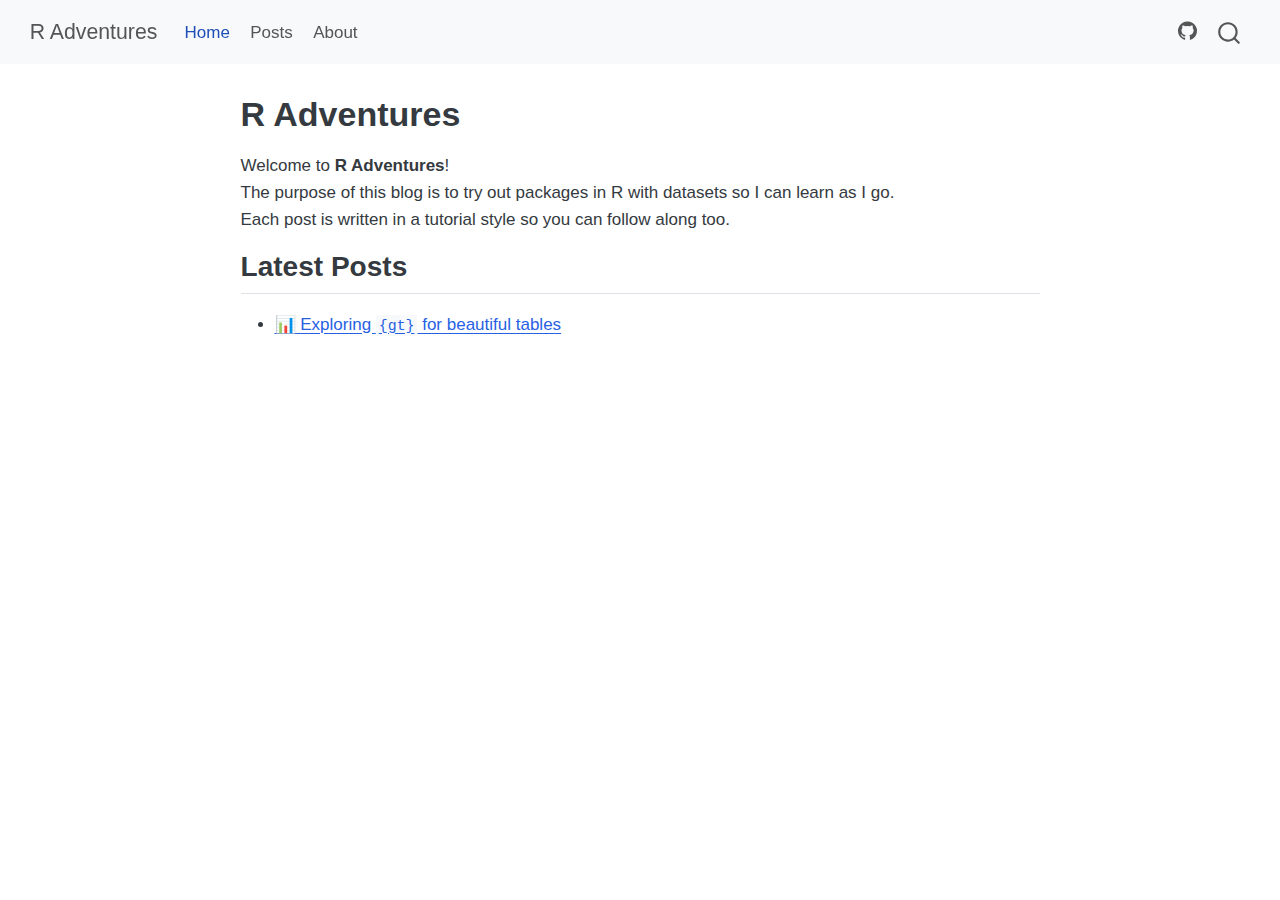
<file: docs/index.html>
<!DOCTYPE html>
<html xmlns="http://www.w3.org/1999/xhtml" lang="en" xml:lang="en"><head>

<meta charset="utf-8">
<meta name="generator" content="quarto-1.7.31">

<meta name="viewport" content="width=device-width, initial-scale=1.0, user-scalable=yes">


<title>R Adventures</title>
<style>
code{white-space: pre-wrap;}
span.smallcaps{font-variant: small-caps;}
div.columns{display: flex; gap: min(4vw, 1.5em);}
div.column{flex: auto; overflow-x: auto;}
div.hanging-indent{margin-left: 1.5em; text-indent: -1.5em;}
ul.task-list{list-style: none;}
ul.task-list li input[type="checkbox"] {
  width: 0.8em;
  margin: 0 0.8em 0.2em -1em; /* quarto-specific, see https://github.com/quarto-dev/quarto-cli/issues/4556 */ 
  vertical-align: middle;
}
</style>


<script src="site_libs/quarto-nav/quarto-nav.js"></script>
<script src="site_libs/quarto-nav/headroom.min.js"></script>
<script src="site_libs/clipboard/clipboard.min.js"></script>
<script src="site_libs/quarto-search/autocomplete.umd.js"></script>
<script src="site_libs/quarto-search/fuse.min.js"></script>
<script src="site_libs/quarto-search/quarto-search.js"></script>
<meta name="quarto:offset" content="./">
<script src="site_libs/quarto-html/quarto.js" type="module"></script>
<script src="site_libs/quarto-html/tabsets/tabsets.js" type="module"></script>
<script src="site_libs/quarto-html/popper.min.js"></script>
<script src="site_libs/quarto-html/tippy.umd.min.js"></script>
<script src="site_libs/quarto-html/anchor.min.js"></script>
<link href="site_libs/quarto-html/tippy.css" rel="stylesheet">
<link href="site_libs/quarto-html/quarto-syntax-highlighting-e1a5c8363afafaef2c763b6775fbf3ca.css" rel="stylesheet" id="quarto-text-highlighting-styles">
<script src="site_libs/bootstrap/bootstrap.min.js"></script>
<link href="site_libs/bootstrap/bootstrap-icons.css" rel="stylesheet">
<link href="site_libs/bootstrap/bootstrap-c1fac2584b48ed01fb6e278e36375074.min.css" rel="stylesheet" append-hash="true" id="quarto-bootstrap" data-mode="light">
<script id="quarto-search-options" type="application/json">{
  "location": "navbar",
  "copy-button": false,
  "collapse-after": 3,
  "panel-placement": "end",
  "type": "overlay",
  "limit": 50,
  "keyboard-shortcut": [
    "f",
    "/",
    "s"
  ],
  "show-item-context": false,
  "language": {
    "search-no-results-text": "No results",
    "search-matching-documents-text": "matching documents",
    "search-copy-link-title": "Copy link to search",
    "search-hide-matches-text": "Hide additional matches",
    "search-more-match-text": "more match in this document",
    "search-more-matches-text": "more matches in this document",
    "search-clear-button-title": "Clear",
    "search-text-placeholder": "",
    "search-detached-cancel-button-title": "Cancel",
    "search-submit-button-title": "Submit",
    "search-label": "Search"
  }
}</script>


<link rel="stylesheet" href="styles.css">
</head>

<body class="nav-fixed fullcontent quarto-light">

<div id="quarto-search-results"></div>
  <header id="quarto-header" class="headroom fixed-top">
    <nav class="navbar navbar-expand-lg " data-bs-theme="dark">
      <div class="navbar-container container-fluid">
      <div class="navbar-brand-container mx-auto">
    <a class="navbar-brand" href="./index.html">
    <span class="navbar-title">R Adventures</span>
    </a>
  </div>
            <div id="quarto-search" class="" title="Search"></div>
          <button class="navbar-toggler" type="button" data-bs-toggle="collapse" data-bs-target="#navbarCollapse" aria-controls="navbarCollapse" role="menu" aria-expanded="false" aria-label="Toggle navigation" onclick="if (window.quartoToggleHeadroom) { window.quartoToggleHeadroom(); }">
  <span class="navbar-toggler-icon"></span>
</button>
          <div class="collapse navbar-collapse" id="navbarCollapse">
            <ul class="navbar-nav navbar-nav-scroll me-auto">
  <li class="nav-item">
    <a class="nav-link active" href="./index.html" aria-current="page"> 
<span class="menu-text">Home</span></a>
  </li>  
  <li class="nav-item">
    <a class="nav-link" href="./posts/index.qmd"> 
<span class="menu-text">Posts</span></a>
  </li>  
  <li class="nav-item">
    <a class="nav-link" href="./about.html"> 
<span class="menu-text">About</span></a>
  </li>  
</ul>
            <ul class="navbar-nav navbar-nav-scroll ms-auto">
  <li class="nav-item compact">
    <a class="nav-link" href="https://github.com/danG02"> <i class="bi bi-github" role="img">
</i> 
<span class="menu-text"></span></a>
  </li>  
</ul>
          </div> <!-- /navcollapse -->
            <div class="quarto-navbar-tools">
</div>
      </div> <!-- /container-fluid -->
    </nav>
</header>
<!-- content -->
<div id="quarto-content" class="quarto-container page-columns page-rows-contents page-layout-article page-navbar">
<!-- sidebar -->
<!-- margin-sidebar -->
    
<!-- main -->
<main class="content" id="quarto-document-content">

<header id="title-block-header" class="quarto-title-block default">
<div class="quarto-title">
<h1 class="title">R Adventures</h1>
</div>



<div class="quarto-title-meta">

    
  
    
  </div>
  


</header>


<p>Welcome to <strong>R Adventures</strong>!<br>
The purpose of this blog is to try out packages in R with datasets so I can learn as I go.<br>
Each post is written in a tutorial style so you can follow along too.</p>
<section id="latest-posts" class="level2">
<h2 class="anchored" data-anchor-id="latest-posts">Latest Posts</h2>
<ul>
<li><a href="./posts/gt-table-demo.html">📊 Exploring <code>{gt}</code> for beautiful tables</a></li>
</ul>


</section>

</main> <!-- /main -->
<script id="quarto-html-after-body" type="application/javascript">
  window.document.addEventListener("DOMContentLoaded", function (event) {
    const icon = "";
    const anchorJS = new window.AnchorJS();
    anchorJS.options = {
      placement: 'right',
      icon: icon
    };
    anchorJS.add('.anchored');
    const isCodeAnnotation = (el) => {
      for (const clz of el.classList) {
        if (clz.startsWith('code-annotation-')) {                     
          return true;
        }
      }
      return false;
    }
    const onCopySuccess = function(e) {
      // button target
      const button = e.trigger;
      // don't keep focus
      button.blur();
      // flash "checked"
      button.classList.add('code-copy-button-checked');
      var currentTitle = button.getAttribute("title");
      button.setAttribute("title", "Copied!");
      let tooltip;
      if (window.bootstrap) {
        button.setAttribute("data-bs-toggle", "tooltip");
        button.setAttribute("data-bs-placement", "left");
        button.setAttribute("data-bs-title", "Copied!");
        tooltip = new bootstrap.Tooltip(button, 
          { trigger: "manual", 
            customClass: "code-copy-button-tooltip",
            offset: [0, -8]});
        tooltip.show();    
      }
      setTimeout(function() {
        if (tooltip) {
          tooltip.hide();
          button.removeAttribute("data-bs-title");
          button.removeAttribute("data-bs-toggle");
          button.removeAttribute("data-bs-placement");
        }
        button.setAttribute("title", currentTitle);
        button.classList.remove('code-copy-button-checked');
      }, 1000);
      // clear code selection
      e.clearSelection();
    }
    const getTextToCopy = function(trigger) {
        const codeEl = trigger.previousElementSibling.cloneNode(true);
        for (const childEl of codeEl.children) {
          if (isCodeAnnotation(childEl)) {
            childEl.remove();
          }
        }
        return codeEl.innerText;
    }
    const clipboard = new window.ClipboardJS('.code-copy-button:not([data-in-quarto-modal])', {
      text: getTextToCopy
    });
    clipboard.on('success', onCopySuccess);
    if (window.document.getElementById('quarto-embedded-source-code-modal')) {
      const clipboardModal = new window.ClipboardJS('.code-copy-button[data-in-quarto-modal]', {
        text: getTextToCopy,
        container: window.document.getElementById('quarto-embedded-source-code-modal')
      });
      clipboardModal.on('success', onCopySuccess);
    }
      var localhostRegex = new RegExp(/^(?:http|https):\/\/localhost\:?[0-9]*\//);
      var mailtoRegex = new RegExp(/^mailto:/);
        var filterRegex = new RegExp('/' + window.location.host + '/');
      var isInternal = (href) => {
          return filterRegex.test(href) || localhostRegex.test(href) || mailtoRegex.test(href);
      }
      // Inspect non-navigation links and adorn them if external
     var links = window.document.querySelectorAll('a[href]:not(.nav-link):not(.navbar-brand):not(.toc-action):not(.sidebar-link):not(.sidebar-item-toggle):not(.pagination-link):not(.no-external):not([aria-hidden]):not(.dropdown-item):not(.quarto-navigation-tool):not(.about-link)');
      for (var i=0; i<links.length; i++) {
        const link = links[i];
        if (!isInternal(link.href)) {
          // undo the damage that might have been done by quarto-nav.js in the case of
          // links that we want to consider external
          if (link.dataset.originalHref !== undefined) {
            link.href = link.dataset.originalHref;
          }
        }
      }
    function tippyHover(el, contentFn, onTriggerFn, onUntriggerFn) {
      const config = {
        allowHTML: true,
        maxWidth: 500,
        delay: 100,
        arrow: false,
        appendTo: function(el) {
            return el.parentElement;
        },
        interactive: true,
        interactiveBorder: 10,
        theme: 'quarto',
        placement: 'bottom-start',
      };
      if (contentFn) {
        config.content = contentFn;
      }
      if (onTriggerFn) {
        config.onTrigger = onTriggerFn;
      }
      if (onUntriggerFn) {
        config.onUntrigger = onUntriggerFn;
      }
      window.tippy(el, config); 
    }
    const noterefs = window.document.querySelectorAll('a[role="doc-noteref"]');
    for (var i=0; i<noterefs.length; i++) {
      const ref = noterefs[i];
      tippyHover(ref, function() {
        // use id or data attribute instead here
        let href = ref.getAttribute('data-footnote-href') || ref.getAttribute('href');
        try { href = new URL(href).hash; } catch {}
        const id = href.replace(/^#\/?/, "");
        const note = window.document.getElementById(id);
        if (note) {
          return note.innerHTML;
        } else {
          return "";
        }
      });
    }
    const xrefs = window.document.querySelectorAll('a.quarto-xref');
    const processXRef = (id, note) => {
      // Strip column container classes
      const stripColumnClz = (el) => {
        el.classList.remove("page-full", "page-columns");
        if (el.children) {
          for (const child of el.children) {
            stripColumnClz(child);
          }
        }
      }
      stripColumnClz(note)
      if (id === null || id.startsWith('sec-')) {
        // Special case sections, only their first couple elements
        const container = document.createElement("div");
        if (note.children && note.children.length > 2) {
          container.appendChild(note.children[0].cloneNode(true));
          for (let i = 1; i < note.children.length; i++) {
            const child = note.children[i];
            if (child.tagName === "P" && child.innerText === "") {
              continue;
            } else {
              container.appendChild(child.cloneNode(true));
              break;
            }
          }
          if (window.Quarto?.typesetMath) {
            window.Quarto.typesetMath(container);
          }
          return container.innerHTML
        } else {
          if (window.Quarto?.typesetMath) {
            window.Quarto.typesetMath(note);
          }
          return note.innerHTML;
        }
      } else {
        // Remove any anchor links if they are present
        const anchorLink = note.querySelector('a.anchorjs-link');
        if (anchorLink) {
          anchorLink.remove();
        }
        if (window.Quarto?.typesetMath) {
          window.Quarto.typesetMath(note);
        }
        if (note.classList.contains("callout")) {
          return note.outerHTML;
        } else {
          return note.innerHTML;
        }
      }
    }
    for (var i=0; i<xrefs.length; i++) {
      const xref = xrefs[i];
      tippyHover(xref, undefined, function(instance) {
        instance.disable();
        let url = xref.getAttribute('href');
        let hash = undefined; 
        if (url.startsWith('#')) {
          hash = url;
        } else {
          try { hash = new URL(url).hash; } catch {}
        }
        if (hash) {
          const id = hash.replace(/^#\/?/, "");
          const note = window.document.getElementById(id);
          if (note !== null) {
            try {
              const html = processXRef(id, note.cloneNode(true));
              instance.setContent(html);
            } finally {
              instance.enable();
              instance.show();
            }
          } else {
            // See if we can fetch this
            fetch(url.split('#')[0])
            .then(res => res.text())
            .then(html => {
              const parser = new DOMParser();
              const htmlDoc = parser.parseFromString(html, "text/html");
              const note = htmlDoc.getElementById(id);
              if (note !== null) {
                const html = processXRef(id, note);
                instance.setContent(html);
              } 
            }).finally(() => {
              instance.enable();
              instance.show();
            });
          }
        } else {
          // See if we can fetch a full url (with no hash to target)
          // This is a special case and we should probably do some content thinning / targeting
          fetch(url)
          .then(res => res.text())
          .then(html => {
            const parser = new DOMParser();
            const htmlDoc = parser.parseFromString(html, "text/html");
            const note = htmlDoc.querySelector('main.content');
            if (note !== null) {
              // This should only happen for chapter cross references
              // (since there is no id in the URL)
              // remove the first header
              if (note.children.length > 0 && note.children[0].tagName === "HEADER") {
                note.children[0].remove();
              }
              const html = processXRef(null, note);
              instance.setContent(html);
            } 
          }).finally(() => {
            instance.enable();
            instance.show();
          });
        }
      }, function(instance) {
      });
    }
        let selectedAnnoteEl;
        const selectorForAnnotation = ( cell, annotation) => {
          let cellAttr = 'data-code-cell="' + cell + '"';
          let lineAttr = 'data-code-annotation="' +  annotation + '"';
          const selector = 'span[' + cellAttr + '][' + lineAttr + ']';
          return selector;
        }
        const selectCodeLines = (annoteEl) => {
          const doc = window.document;
          const targetCell = annoteEl.getAttribute("data-target-cell");
          const targetAnnotation = annoteEl.getAttribute("data-target-annotation");
          const annoteSpan = window.document.querySelector(selectorForAnnotation(targetCell, targetAnnotation));
          const lines = annoteSpan.getAttribute("data-code-lines").split(",");
          const lineIds = lines.map((line) => {
            return targetCell + "-" + line;
          })
          let top = null;
          let height = null;
          let parent = null;
          if (lineIds.length > 0) {
              //compute the position of the single el (top and bottom and make a div)
              const el = window.document.getElementById(lineIds[0]);
              top = el.offsetTop;
              height = el.offsetHeight;
              parent = el.parentElement.parentElement;
            if (lineIds.length > 1) {
              const lastEl = window.document.getElementById(lineIds[lineIds.length - 1]);
              const bottom = lastEl.offsetTop + lastEl.offsetHeight;
              height = bottom - top;
            }
            if (top !== null && height !== null && parent !== null) {
              // cook up a div (if necessary) and position it 
              let div = window.document.getElementById("code-annotation-line-highlight");
              if (div === null) {
                div = window.document.createElement("div");
                div.setAttribute("id", "code-annotation-line-highlight");
                div.style.position = 'absolute';
                parent.appendChild(div);
              }
              div.style.top = top - 2 + "px";
              div.style.height = height + 4 + "px";
              div.style.left = 0;
              let gutterDiv = window.document.getElementById("code-annotation-line-highlight-gutter");
              if (gutterDiv === null) {
                gutterDiv = window.document.createElement("div");
                gutterDiv.setAttribute("id", "code-annotation-line-highlight-gutter");
                gutterDiv.style.position = 'absolute';
                const codeCell = window.document.getElementById(targetCell);
                const gutter = codeCell.querySelector('.code-annotation-gutter');
                gutter.appendChild(gutterDiv);
              }
              gutterDiv.style.top = top - 2 + "px";
              gutterDiv.style.height = height + 4 + "px";
            }
            selectedAnnoteEl = annoteEl;
          }
        };
        const unselectCodeLines = () => {
          const elementsIds = ["code-annotation-line-highlight", "code-annotation-line-highlight-gutter"];
          elementsIds.forEach((elId) => {
            const div = window.document.getElementById(elId);
            if (div) {
              div.remove();
            }
          });
          selectedAnnoteEl = undefined;
        };
          // Handle positioning of the toggle
      window.addEventListener(
        "resize",
        throttle(() => {
          elRect = undefined;
          if (selectedAnnoteEl) {
            selectCodeLines(selectedAnnoteEl);
          }
        }, 10)
      );
      function throttle(fn, ms) {
      let throttle = false;
      let timer;
        return (...args) => {
          if(!throttle) { // first call gets through
              fn.apply(this, args);
              throttle = true;
          } else { // all the others get throttled
              if(timer) clearTimeout(timer); // cancel #2
              timer = setTimeout(() => {
                fn.apply(this, args);
                timer = throttle = false;
              }, ms);
          }
        };
      }
        // Attach click handler to the DT
        const annoteDls = window.document.querySelectorAll('dt[data-target-cell]');
        for (const annoteDlNode of annoteDls) {
          annoteDlNode.addEventListener('click', (event) => {
            const clickedEl = event.target;
            if (clickedEl !== selectedAnnoteEl) {
              unselectCodeLines();
              const activeEl = window.document.querySelector('dt[data-target-cell].code-annotation-active');
              if (activeEl) {
                activeEl.classList.remove('code-annotation-active');
              }
              selectCodeLines(clickedEl);
              clickedEl.classList.add('code-annotation-active');
            } else {
              // Unselect the line
              unselectCodeLines();
              clickedEl.classList.remove('code-annotation-active');
            }
          });
        }
    const findCites = (el) => {
      const parentEl = el.parentElement;
      if (parentEl) {
        const cites = parentEl.dataset.cites;
        if (cites) {
          return {
            el,
            cites: cites.split(' ')
          };
        } else {
          return findCites(el.parentElement)
        }
      } else {
        return undefined;
      }
    };
    var bibliorefs = window.document.querySelectorAll('a[role="doc-biblioref"]');
    for (var i=0; i<bibliorefs.length; i++) {
      const ref = bibliorefs[i];
      const citeInfo = findCites(ref);
      if (citeInfo) {
        tippyHover(citeInfo.el, function() {
          var popup = window.document.createElement('div');
          citeInfo.cites.forEach(function(cite) {
            var citeDiv = window.document.createElement('div');
            citeDiv.classList.add('hanging-indent');
            citeDiv.classList.add('csl-entry');
            var biblioDiv = window.document.getElementById('ref-' + cite);
            if (biblioDiv) {
              citeDiv.innerHTML = biblioDiv.innerHTML;
            }
            popup.appendChild(citeDiv);
          });
          return popup.innerHTML;
        });
      }
    }
  });
  </script>
</div> <!-- /content -->




</body></html>
</file>
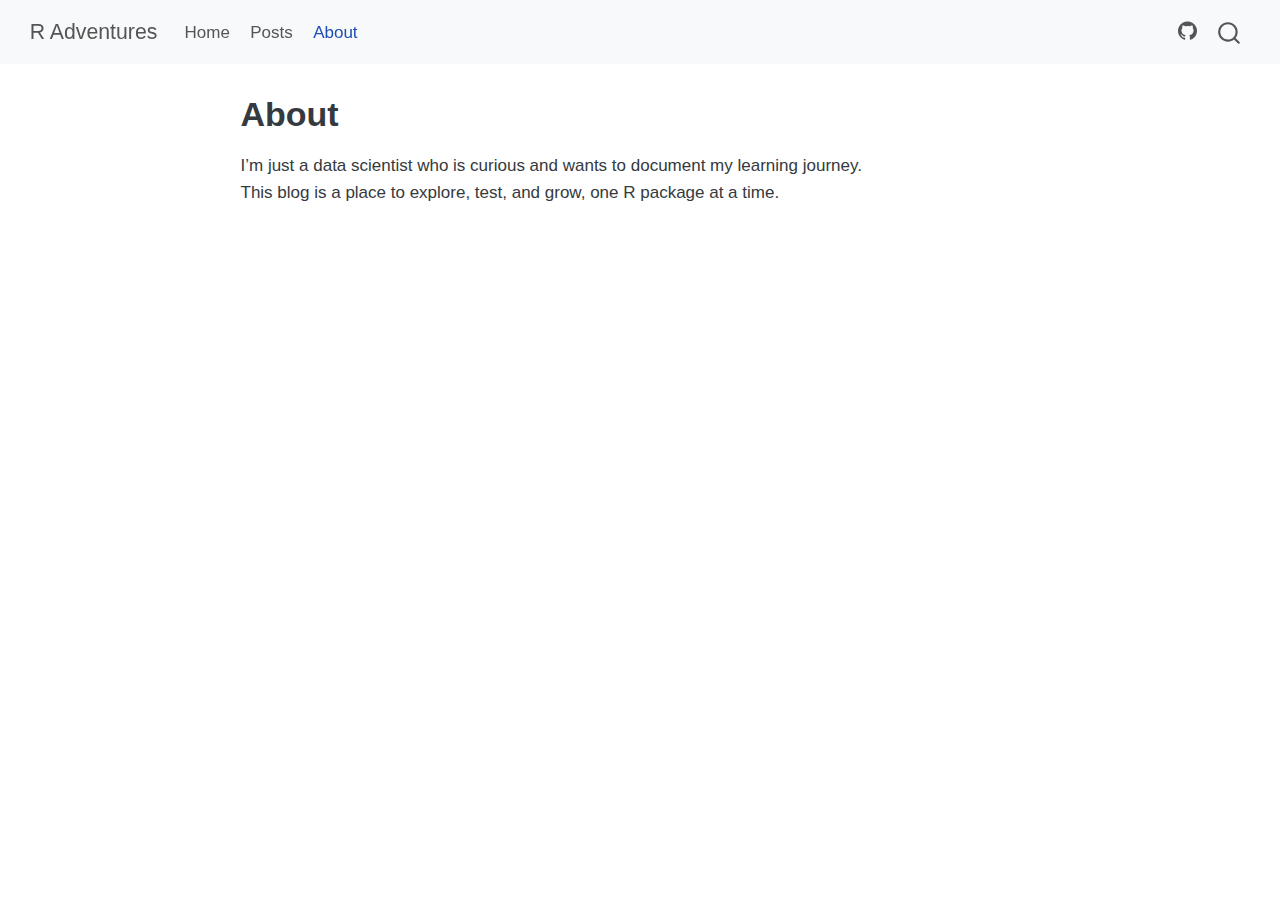
<file: docs/about.html>
<!DOCTYPE html>
<html xmlns="http://www.w3.org/1999/xhtml" lang="en" xml:lang="en"><head>

<meta charset="utf-8">
<meta name="generator" content="quarto-1.7.31">

<meta name="viewport" content="width=device-width, initial-scale=1.0, user-scalable=yes">


<title>About – R Adventures</title>
<style>
code{white-space: pre-wrap;}
span.smallcaps{font-variant: small-caps;}
div.columns{display: flex; gap: min(4vw, 1.5em);}
div.column{flex: auto; overflow-x: auto;}
div.hanging-indent{margin-left: 1.5em; text-indent: -1.5em;}
ul.task-list{list-style: none;}
ul.task-list li input[type="checkbox"] {
  width: 0.8em;
  margin: 0 0.8em 0.2em -1em; /* quarto-specific, see https://github.com/quarto-dev/quarto-cli/issues/4556 */ 
  vertical-align: middle;
}
</style>


<script src="site_libs/quarto-nav/quarto-nav.js"></script>
<script src="site_libs/quarto-nav/headroom.min.js"></script>
<script src="site_libs/clipboard/clipboard.min.js"></script>
<script src="site_libs/quarto-search/autocomplete.umd.js"></script>
<script src="site_libs/quarto-search/fuse.min.js"></script>
<script src="site_libs/quarto-search/quarto-search.js"></script>
<meta name="quarto:offset" content="./">
<script src="site_libs/quarto-html/quarto.js" type="module"></script>
<script src="site_libs/quarto-html/tabsets/tabsets.js" type="module"></script>
<script src="site_libs/quarto-html/popper.min.js"></script>
<script src="site_libs/quarto-html/tippy.umd.min.js"></script>
<script src="site_libs/quarto-html/anchor.min.js"></script>
<link href="site_libs/quarto-html/tippy.css" rel="stylesheet">
<link href="site_libs/quarto-html/quarto-syntax-highlighting-e1a5c8363afafaef2c763b6775fbf3ca.css" rel="stylesheet" id="quarto-text-highlighting-styles">
<script src="site_libs/bootstrap/bootstrap.min.js"></script>
<link href="site_libs/bootstrap/bootstrap-icons.css" rel="stylesheet">
<link href="site_libs/bootstrap/bootstrap-c1fac2584b48ed01fb6e278e36375074.min.css" rel="stylesheet" append-hash="true" id="quarto-bootstrap" data-mode="light">
<script id="quarto-search-options" type="application/json">{
  "location": "navbar",
  "copy-button": false,
  "collapse-after": 3,
  "panel-placement": "end",
  "type": "overlay",
  "limit": 50,
  "keyboard-shortcut": [
    "f",
    "/",
    "s"
  ],
  "show-item-context": false,
  "language": {
    "search-no-results-text": "No results",
    "search-matching-documents-text": "matching documents",
    "search-copy-link-title": "Copy link to search",
    "search-hide-matches-text": "Hide additional matches",
    "search-more-match-text": "more match in this document",
    "search-more-matches-text": "more matches in this document",
    "search-clear-button-title": "Clear",
    "search-text-placeholder": "",
    "search-detached-cancel-button-title": "Cancel",
    "search-submit-button-title": "Submit",
    "search-label": "Search"
  }
}</script>


<link rel="stylesheet" href="styles.css">
</head>

<body class="nav-fixed fullcontent quarto-light">

<div id="quarto-search-results"></div>
  <header id="quarto-header" class="headroom fixed-top">
    <nav class="navbar navbar-expand-lg " data-bs-theme="dark">
      <div class="navbar-container container-fluid">
      <div class="navbar-brand-container mx-auto">
    <a class="navbar-brand" href="./index.html">
    <span class="navbar-title">R Adventures</span>
    </a>
  </div>
            <div id="quarto-search" class="" title="Search"></div>
          <button class="navbar-toggler" type="button" data-bs-toggle="collapse" data-bs-target="#navbarCollapse" aria-controls="navbarCollapse" role="menu" aria-expanded="false" aria-label="Toggle navigation" onclick="if (window.quartoToggleHeadroom) { window.quartoToggleHeadroom(); }">
  <span class="navbar-toggler-icon"></span>
</button>
          <div class="collapse navbar-collapse" id="navbarCollapse">
            <ul class="navbar-nav navbar-nav-scroll me-auto">
  <li class="nav-item">
    <a class="nav-link" href="./index.html"> 
<span class="menu-text">Home</span></a>
  </li>  
  <li class="nav-item">
    <a class="nav-link" href="./posts/index.qmd"> 
<span class="menu-text">Posts</span></a>
  </li>  
  <li class="nav-item">
    <a class="nav-link active" href="./about.html" aria-current="page"> 
<span class="menu-text">About</span></a>
  </li>  
</ul>
            <ul class="navbar-nav navbar-nav-scroll ms-auto">
  <li class="nav-item compact">
    <a class="nav-link" href="https://github.com/danG02"> <i class="bi bi-github" role="img">
</i> 
<span class="menu-text"></span></a>
  </li>  
</ul>
          </div> <!-- /navcollapse -->
            <div class="quarto-navbar-tools">
</div>
      </div> <!-- /container-fluid -->
    </nav>
</header>
<!-- content -->
<div id="quarto-content" class="quarto-container page-columns page-rows-contents page-layout-article page-navbar">
<!-- sidebar -->
<!-- margin-sidebar -->
    
<!-- main -->
<main class="content" id="quarto-document-content">

<header id="title-block-header" class="quarto-title-block default">
<div class="quarto-title">
<h1 class="title">About</h1>
</div>



<div class="quarto-title-meta">

    
  
    
  </div>
  


</header>


<p>I’m just a data scientist who is curious and wants to document my learning journey.<br>
This blog is a place to explore, test, and grow, one R package at a time.</p>



</main> <!-- /main -->
<script id="quarto-html-after-body" type="application/javascript">
  window.document.addEventListener("DOMContentLoaded", function (event) {
    const icon = "";
    const anchorJS = new window.AnchorJS();
    anchorJS.options = {
      placement: 'right',
      icon: icon
    };
    anchorJS.add('.anchored');
    const isCodeAnnotation = (el) => {
      for (const clz of el.classList) {
        if (clz.startsWith('code-annotation-')) {                     
          return true;
        }
      }
      return false;
    }
    const onCopySuccess = function(e) {
      // button target
      const button = e.trigger;
      // don't keep focus
      button.blur();
      // flash "checked"
      button.classList.add('code-copy-button-checked');
      var currentTitle = button.getAttribute("title");
      button.setAttribute("title", "Copied!");
      let tooltip;
      if (window.bootstrap) {
        button.setAttribute("data-bs-toggle", "tooltip");
        button.setAttribute("data-bs-placement", "left");
        button.setAttribute("data-bs-title", "Copied!");
        tooltip = new bootstrap.Tooltip(button, 
          { trigger: "manual", 
            customClass: "code-copy-button-tooltip",
            offset: [0, -8]});
        tooltip.show();    
      }
      setTimeout(function() {
        if (tooltip) {
          tooltip.hide();
          button.removeAttribute("data-bs-title");
          button.removeAttribute("data-bs-toggle");
          button.removeAttribute("data-bs-placement");
        }
        button.setAttribute("title", currentTitle);
        button.classList.remove('code-copy-button-checked');
      }, 1000);
      // clear code selection
      e.clearSelection();
    }
    const getTextToCopy = function(trigger) {
        const codeEl = trigger.previousElementSibling.cloneNode(true);
        for (const childEl of codeEl.children) {
          if (isCodeAnnotation(childEl)) {
            childEl.remove();
          }
        }
        return codeEl.innerText;
    }
    const clipboard = new window.ClipboardJS('.code-copy-button:not([data-in-quarto-modal])', {
      text: getTextToCopy
    });
    clipboard.on('success', onCopySuccess);
    if (window.document.getElementById('quarto-embedded-source-code-modal')) {
      const clipboardModal = new window.ClipboardJS('.code-copy-button[data-in-quarto-modal]', {
        text: getTextToCopy,
        container: window.document.getElementById('quarto-embedded-source-code-modal')
      });
      clipboardModal.on('success', onCopySuccess);
    }
      var localhostRegex = new RegExp(/^(?:http|https):\/\/localhost\:?[0-9]*\//);
      var mailtoRegex = new RegExp(/^mailto:/);
        var filterRegex = new RegExp('/' + window.location.host + '/');
      var isInternal = (href) => {
          return filterRegex.test(href) || localhostRegex.test(href) || mailtoRegex.test(href);
      }
      // Inspect non-navigation links and adorn them if external
     var links = window.document.querySelectorAll('a[href]:not(.nav-link):not(.navbar-brand):not(.toc-action):not(.sidebar-link):not(.sidebar-item-toggle):not(.pagination-link):not(.no-external):not([aria-hidden]):not(.dropdown-item):not(.quarto-navigation-tool):not(.about-link)');
      for (var i=0; i<links.length; i++) {
        const link = links[i];
        if (!isInternal(link.href)) {
          // undo the damage that might have been done by quarto-nav.js in the case of
          // links that we want to consider external
          if (link.dataset.originalHref !== undefined) {
            link.href = link.dataset.originalHref;
          }
        }
      }
    function tippyHover(el, contentFn, onTriggerFn, onUntriggerFn) {
      const config = {
        allowHTML: true,
        maxWidth: 500,
        delay: 100,
        arrow: false,
        appendTo: function(el) {
            return el.parentElement;
        },
        interactive: true,
        interactiveBorder: 10,
        theme: 'quarto',
        placement: 'bottom-start',
      };
      if (contentFn) {
        config.content = contentFn;
      }
      if (onTriggerFn) {
        config.onTrigger = onTriggerFn;
      }
      if (onUntriggerFn) {
        config.onUntrigger = onUntriggerFn;
      }
      window.tippy(el, config); 
    }
    const noterefs = window.document.querySelectorAll('a[role="doc-noteref"]');
    for (var i=0; i<noterefs.length; i++) {
      const ref = noterefs[i];
      tippyHover(ref, function() {
        // use id or data attribute instead here
        let href = ref.getAttribute('data-footnote-href') || ref.getAttribute('href');
        try { href = new URL(href).hash; } catch {}
        const id = href.replace(/^#\/?/, "");
        const note = window.document.getElementById(id);
        if (note) {
          return note.innerHTML;
        } else {
          return "";
        }
      });
    }
    const xrefs = window.document.querySelectorAll('a.quarto-xref');
    const processXRef = (id, note) => {
      // Strip column container classes
      const stripColumnClz = (el) => {
        el.classList.remove("page-full", "page-columns");
        if (el.children) {
          for (const child of el.children) {
            stripColumnClz(child);
          }
        }
      }
      stripColumnClz(note)
      if (id === null || id.startsWith('sec-')) {
        // Special case sections, only their first couple elements
        const container = document.createElement("div");
        if (note.children && note.children.length > 2) {
          container.appendChild(note.children[0].cloneNode(true));
          for (let i = 1; i < note.children.length; i++) {
            const child = note.children[i];
            if (child.tagName === "P" && child.innerText === "") {
              continue;
            } else {
              container.appendChild(child.cloneNode(true));
              break;
            }
          }
          if (window.Quarto?.typesetMath) {
            window.Quarto.typesetMath(container);
          }
          return container.innerHTML
        } else {
          if (window.Quarto?.typesetMath) {
            window.Quarto.typesetMath(note);
          }
          return note.innerHTML;
        }
      } else {
        // Remove any anchor links if they are present
        const anchorLink = note.querySelector('a.anchorjs-link');
        if (anchorLink) {
          anchorLink.remove();
        }
        if (window.Quarto?.typesetMath) {
          window.Quarto.typesetMath(note);
        }
        if (note.classList.contains("callout")) {
          return note.outerHTML;
        } else {
          return note.innerHTML;
        }
      }
    }
    for (var i=0; i<xrefs.length; i++) {
      const xref = xrefs[i];
      tippyHover(xref, undefined, function(instance) {
        instance.disable();
        let url = xref.getAttribute('href');
        let hash = undefined; 
        if (url.startsWith('#')) {
          hash = url;
        } else {
          try { hash = new URL(url).hash; } catch {}
        }
        if (hash) {
          const id = hash.replace(/^#\/?/, "");
          const note = window.document.getElementById(id);
          if (note !== null) {
            try {
              const html = processXRef(id, note.cloneNode(true));
              instance.setContent(html);
            } finally {
              instance.enable();
              instance.show();
            }
          } else {
            // See if we can fetch this
            fetch(url.split('#')[0])
            .then(res => res.text())
            .then(html => {
              const parser = new DOMParser();
              const htmlDoc = parser.parseFromString(html, "text/html");
              const note = htmlDoc.getElementById(id);
              if (note !== null) {
                const html = processXRef(id, note);
                instance.setContent(html);
              } 
            }).finally(() => {
              instance.enable();
              instance.show();
            });
          }
        } else {
          // See if we can fetch a full url (with no hash to target)
          // This is a special case and we should probably do some content thinning / targeting
          fetch(url)
          .then(res => res.text())
          .then(html => {
            const parser = new DOMParser();
            const htmlDoc = parser.parseFromString(html, "text/html");
            const note = htmlDoc.querySelector('main.content');
            if (note !== null) {
              // This should only happen for chapter cross references
              // (since there is no id in the URL)
              // remove the first header
              if (note.children.length > 0 && note.children[0].tagName === "HEADER") {
                note.children[0].remove();
              }
              const html = processXRef(null, note);
              instance.setContent(html);
            } 
          }).finally(() => {
            instance.enable();
            instance.show();
          });
        }
      }, function(instance) {
      });
    }
        let selectedAnnoteEl;
        const selectorForAnnotation = ( cell, annotation) => {
          let cellAttr = 'data-code-cell="' + cell + '"';
          let lineAttr = 'data-code-annotation="' +  annotation + '"';
          const selector = 'span[' + cellAttr + '][' + lineAttr + ']';
          return selector;
        }
        const selectCodeLines = (annoteEl) => {
          const doc = window.document;
          const targetCell = annoteEl.getAttribute("data-target-cell");
          const targetAnnotation = annoteEl.getAttribute("data-target-annotation");
          const annoteSpan = window.document.querySelector(selectorForAnnotation(targetCell, targetAnnotation));
          const lines = annoteSpan.getAttribute("data-code-lines").split(",");
          const lineIds = lines.map((line) => {
            return targetCell + "-" + line;
          })
          let top = null;
          let height = null;
          let parent = null;
          if (lineIds.length > 0) {
              //compute the position of the single el (top and bottom and make a div)
              const el = window.document.getElementById(lineIds[0]);
              top = el.offsetTop;
              height = el.offsetHeight;
              parent = el.parentElement.parentElement;
            if (lineIds.length > 1) {
              const lastEl = window.document.getElementById(lineIds[lineIds.length - 1]);
              const bottom = lastEl.offsetTop + lastEl.offsetHeight;
              height = bottom - top;
            }
            if (top !== null && height !== null && parent !== null) {
              // cook up a div (if necessary) and position it 
              let div = window.document.getElementById("code-annotation-line-highlight");
              if (div === null) {
                div = window.document.createElement("div");
                div.setAttribute("id", "code-annotation-line-highlight");
                div.style.position = 'absolute';
                parent.appendChild(div);
              }
              div.style.top = top - 2 + "px";
              div.style.height = height + 4 + "px";
              div.style.left = 0;
              let gutterDiv = window.document.getElementById("code-annotation-line-highlight-gutter");
              if (gutterDiv === null) {
                gutterDiv = window.document.createElement("div");
                gutterDiv.setAttribute("id", "code-annotation-line-highlight-gutter");
                gutterDiv.style.position = 'absolute';
                const codeCell = window.document.getElementById(targetCell);
                const gutter = codeCell.querySelector('.code-annotation-gutter');
                gutter.appendChild(gutterDiv);
              }
              gutterDiv.style.top = top - 2 + "px";
              gutterDiv.style.height = height + 4 + "px";
            }
            selectedAnnoteEl = annoteEl;
          }
        };
        const unselectCodeLines = () => {
          const elementsIds = ["code-annotation-line-highlight", "code-annotation-line-highlight-gutter"];
          elementsIds.forEach((elId) => {
            const div = window.document.getElementById(elId);
            if (div) {
              div.remove();
            }
          });
          selectedAnnoteEl = undefined;
        };
          // Handle positioning of the toggle
      window.addEventListener(
        "resize",
        throttle(() => {
          elRect = undefined;
          if (selectedAnnoteEl) {
            selectCodeLines(selectedAnnoteEl);
          }
        }, 10)
      );
      function throttle(fn, ms) {
      let throttle = false;
      let timer;
        return (...args) => {
          if(!throttle) { // first call gets through
              fn.apply(this, args);
              throttle = true;
          } else { // all the others get throttled
              if(timer) clearTimeout(timer); // cancel #2
              timer = setTimeout(() => {
                fn.apply(this, args);
                timer = throttle = false;
              }, ms);
          }
        };
      }
        // Attach click handler to the DT
        const annoteDls = window.document.querySelectorAll('dt[data-target-cell]');
        for (const annoteDlNode of annoteDls) {
          annoteDlNode.addEventListener('click', (event) => {
            const clickedEl = event.target;
            if (clickedEl !== selectedAnnoteEl) {
              unselectCodeLines();
              const activeEl = window.document.querySelector('dt[data-target-cell].code-annotation-active');
              if (activeEl) {
                activeEl.classList.remove('code-annotation-active');
              }
              selectCodeLines(clickedEl);
              clickedEl.classList.add('code-annotation-active');
            } else {
              // Unselect the line
              unselectCodeLines();
              clickedEl.classList.remove('code-annotation-active');
            }
          });
        }
    const findCites = (el) => {
      const parentEl = el.parentElement;
      if (parentEl) {
        const cites = parentEl.dataset.cites;
        if (cites) {
          return {
            el,
            cites: cites.split(' ')
          };
        } else {
          return findCites(el.parentElement)
        }
      } else {
        return undefined;
      }
    };
    var bibliorefs = window.document.querySelectorAll('a[role="doc-biblioref"]');
    for (var i=0; i<bibliorefs.length; i++) {
      const ref = bibliorefs[i];
      const citeInfo = findCites(ref);
      if (citeInfo) {
        tippyHover(citeInfo.el, function() {
          var popup = window.document.createElement('div');
          citeInfo.cites.forEach(function(cite) {
            var citeDiv = window.document.createElement('div');
            citeDiv.classList.add('hanging-indent');
            citeDiv.classList.add('csl-entry');
            var biblioDiv = window.document.getElementById('ref-' + cite);
            if (biblioDiv) {
              citeDiv.innerHTML = biblioDiv.innerHTML;
            }
            popup.appendChild(citeDiv);
          });
          return popup.innerHTML;
        });
      }
    }
  });
  </script>
</div> <!-- /content -->




</body></html>
</file>
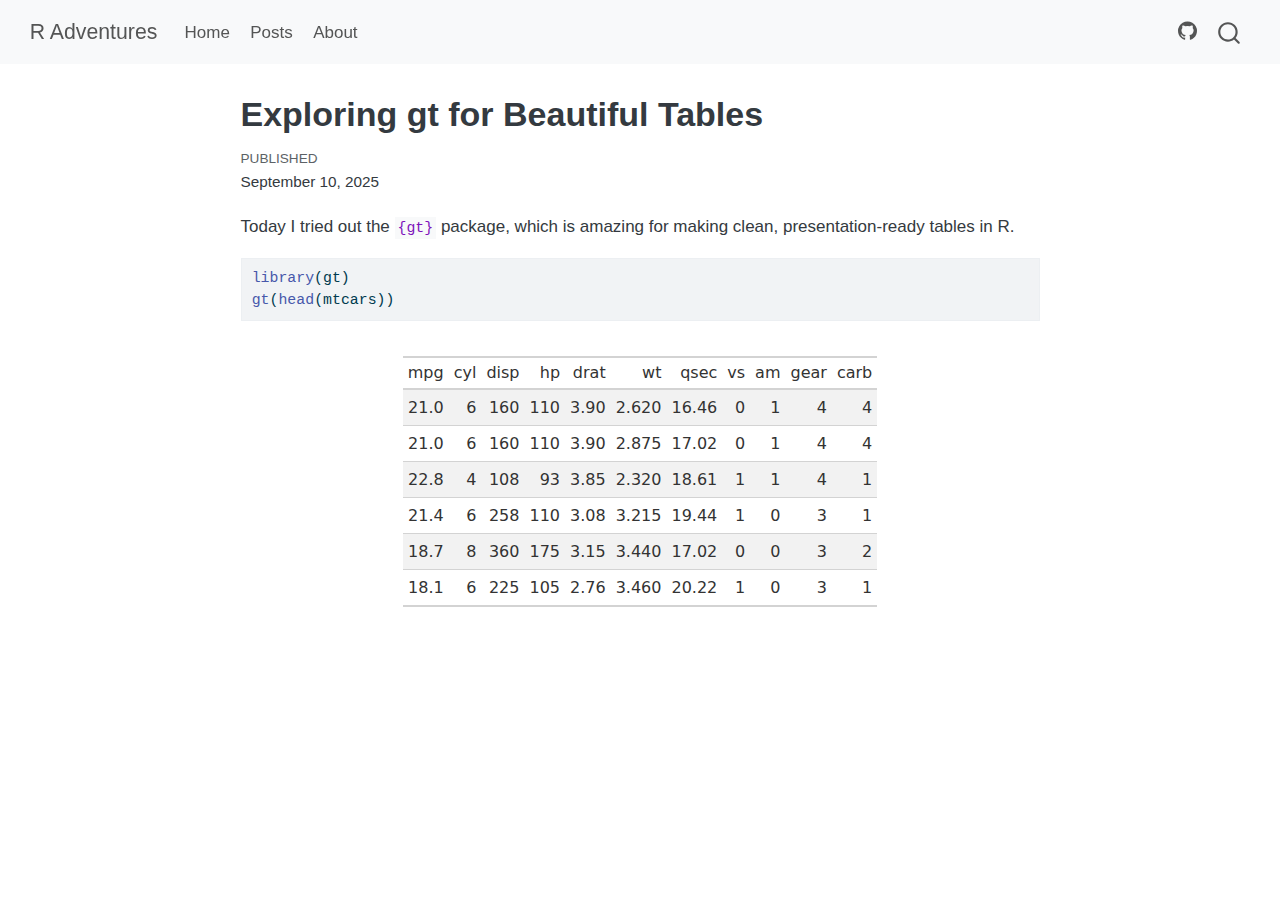
<file: docs/posts/gt-table-demo.html>
<!DOCTYPE html>
<html xmlns="http://www.w3.org/1999/xhtml" lang="en" xml:lang="en"><head>

<meta charset="utf-8">
<meta name="generator" content="quarto-1.7.31">

<meta name="viewport" content="width=device-width, initial-scale=1.0, user-scalable=yes">

<meta name="dcterms.date" content="2025-09-10">

<title>Exploring gt for Beautiful Tables – R Adventures</title>
<style>
code{white-space: pre-wrap;}
span.smallcaps{font-variant: small-caps;}
div.columns{display: flex; gap: min(4vw, 1.5em);}
div.column{flex: auto; overflow-x: auto;}
div.hanging-indent{margin-left: 1.5em; text-indent: -1.5em;}
ul.task-list{list-style: none;}
ul.task-list li input[type="checkbox"] {
  width: 0.8em;
  margin: 0 0.8em 0.2em -1em; /* quarto-specific, see https://github.com/quarto-dev/quarto-cli/issues/4556 */ 
  vertical-align: middle;
}
/* CSS for syntax highlighting */
html { -webkit-text-size-adjust: 100%; }
pre > code.sourceCode { white-space: pre; position: relative; }
pre > code.sourceCode > span { display: inline-block; line-height: 1.25; }
pre > code.sourceCode > span:empty { height: 1.2em; }
.sourceCode { overflow: visible; }
code.sourceCode > span { color: inherit; text-decoration: inherit; }
div.sourceCode { margin: 1em 0; }
pre.sourceCode { margin: 0; }
@media screen {
div.sourceCode { overflow: auto; }
}
@media print {
pre > code.sourceCode { white-space: pre-wrap; }
pre > code.sourceCode > span { text-indent: -5em; padding-left: 5em; }
}
pre.numberSource code
  { counter-reset: source-line 0; }
pre.numberSource code > span
  { position: relative; left: -4em; counter-increment: source-line; }
pre.numberSource code > span > a:first-child::before
  { content: counter(source-line);
    position: relative; left: -1em; text-align: right; vertical-align: baseline;
    border: none; display: inline-block;
    -webkit-touch-callout: none; -webkit-user-select: none;
    -khtml-user-select: none; -moz-user-select: none;
    -ms-user-select: none; user-select: none;
    padding: 0 4px; width: 4em;
  }
pre.numberSource { margin-left: 3em;  padding-left: 4px; }
div.sourceCode
  {   }
@media screen {
pre > code.sourceCode > span > a:first-child::before { text-decoration: underline; }
}
</style>


<script src="../site_libs/quarto-nav/quarto-nav.js"></script>
<script src="../site_libs/quarto-nav/headroom.min.js"></script>
<script src="../site_libs/clipboard/clipboard.min.js"></script>
<script src="../site_libs/quarto-search/autocomplete.umd.js"></script>
<script src="../site_libs/quarto-search/fuse.min.js"></script>
<script src="../site_libs/quarto-search/quarto-search.js"></script>
<meta name="quarto:offset" content="../">
<script src="../site_libs/quarto-html/quarto.js" type="module"></script>
<script src="../site_libs/quarto-html/tabsets/tabsets.js" type="module"></script>
<script src="../site_libs/quarto-html/popper.min.js"></script>
<script src="../site_libs/quarto-html/tippy.umd.min.js"></script>
<script src="../site_libs/quarto-html/anchor.min.js"></script>
<link href="../site_libs/quarto-html/tippy.css" rel="stylesheet">
<link href="../site_libs/quarto-html/quarto-syntax-highlighting-e1a5c8363afafaef2c763b6775fbf3ca.css" rel="stylesheet" id="quarto-text-highlighting-styles">
<script src="../site_libs/bootstrap/bootstrap.min.js"></script>
<link href="../site_libs/bootstrap/bootstrap-icons.css" rel="stylesheet">
<link href="../site_libs/bootstrap/bootstrap-c1fac2584b48ed01fb6e278e36375074.min.css" rel="stylesheet" append-hash="true" id="quarto-bootstrap" data-mode="light">
<script id="quarto-search-options" type="application/json">{
  "location": "navbar",
  "copy-button": false,
  "collapse-after": 3,
  "panel-placement": "end",
  "type": "overlay",
  "limit": 50,
  "keyboard-shortcut": [
    "f",
    "/",
    "s"
  ],
  "show-item-context": false,
  "language": {
    "search-no-results-text": "No results",
    "search-matching-documents-text": "matching documents",
    "search-copy-link-title": "Copy link to search",
    "search-hide-matches-text": "Hide additional matches",
    "search-more-match-text": "more match in this document",
    "search-more-matches-text": "more matches in this document",
    "search-clear-button-title": "Clear",
    "search-text-placeholder": "",
    "search-detached-cancel-button-title": "Cancel",
    "search-submit-button-title": "Submit",
    "search-label": "Search"
  }
}</script>


<link rel="stylesheet" href="../styles.css">
</head>

<body class="nav-fixed fullcontent quarto-light">

<div id="quarto-search-results"></div>
  <header id="quarto-header" class="headroom fixed-top">
    <nav class="navbar navbar-expand-lg " data-bs-theme="dark">
      <div class="navbar-container container-fluid">
      <div class="navbar-brand-container mx-auto">
    <a class="navbar-brand" href="../index.html">
    <span class="navbar-title">R Adventures</span>
    </a>
  </div>
            <div id="quarto-search" class="" title="Search"></div>
          <button class="navbar-toggler" type="button" data-bs-toggle="collapse" data-bs-target="#navbarCollapse" aria-controls="navbarCollapse" role="menu" aria-expanded="false" aria-label="Toggle navigation" onclick="if (window.quartoToggleHeadroom) { window.quartoToggleHeadroom(); }">
  <span class="navbar-toggler-icon"></span>
</button>
          <div class="collapse navbar-collapse" id="navbarCollapse">
            <ul class="navbar-nav navbar-nav-scroll me-auto">
  <li class="nav-item">
    <a class="nav-link" href="../index.html"> 
<span class="menu-text">Home</span></a>
  </li>  
  <li class="nav-item">
    <a class="nav-link" href="../posts/index.qmd"> 
<span class="menu-text">Posts</span></a>
  </li>  
  <li class="nav-item">
    <a class="nav-link" href="../about.html"> 
<span class="menu-text">About</span></a>
  </li>  
</ul>
            <ul class="navbar-nav navbar-nav-scroll ms-auto">
  <li class="nav-item compact">
    <a class="nav-link" href="https://github.com/danG02"> <i class="bi bi-github" role="img">
</i> 
<span class="menu-text"></span></a>
  </li>  
</ul>
          </div> <!-- /navcollapse -->
            <div class="quarto-navbar-tools">
</div>
      </div> <!-- /container-fluid -->
    </nav>
</header>
<!-- content -->
<div id="quarto-content" class="quarto-container page-columns page-rows-contents page-layout-article page-navbar">
<!-- sidebar -->
<!-- margin-sidebar -->
    
<!-- main -->
<main class="content" id="quarto-document-content">

<header id="title-block-header" class="quarto-title-block default">
<div class="quarto-title">
<h1 class="title">Exploring gt for Beautiful Tables</h1>
</div>



<div class="quarto-title-meta">

    
    <div>
    <div class="quarto-title-meta-heading">Published</div>
    <div class="quarto-title-meta-contents">
      <p class="date">September 10, 2025</p>
    </div>
  </div>
  
    
  </div>
  


</header>


<p>Today I tried out the <code>{gt}</code> package, which is amazing for making clean, presentation-ready tables in R.</p>
<div class="cell">
<div class="sourceCode cell-code" id="cb1"><pre class="sourceCode r code-with-copy"><code class="sourceCode r"><span id="cb1-1"><a href="#cb1-1" aria-hidden="true" tabindex="-1"></a><span class="fu">library</span>(gt)</span>
<span id="cb1-2"><a href="#cb1-2" aria-hidden="true" tabindex="-1"></a><span class="fu">gt</span>(<span class="fu">head</span>(mtcars))</span></code><button title="Copy to Clipboard" class="code-copy-button"><i class="bi"></i></button></pre></div>
<div class="cell-output-display">
<div id="lxogixmezw" style="padding-left:0px;padding-right:0px;padding-top:10px;padding-bottom:10px;overflow-x:auto;overflow-y:auto;width:auto;height:auto;">
<style>#lxogixmezw table {
  font-family: system-ui, 'Segoe UI', Roboto, Helvetica, Arial, sans-serif, 'Apple Color Emoji', 'Segoe UI Emoji', 'Segoe UI Symbol', 'Noto Color Emoji';
  -webkit-font-smoothing: antialiased;
  -moz-osx-font-smoothing: grayscale;
}

#lxogixmezw thead, #lxogixmezw tbody, #lxogixmezw tfoot, #lxogixmezw tr, #lxogixmezw td, #lxogixmezw th {
  border-style: none;
}

#lxogixmezw p {
  margin: 0;
  padding: 0;
}

#lxogixmezw .gt_table {
  display: table;
  border-collapse: collapse;
  line-height: normal;
  margin-left: auto;
  margin-right: auto;
  color: #333333;
  font-size: 16px;
  font-weight: normal;
  font-style: normal;
  background-color: #FFFFFF;
  width: auto;
  border-top-style: solid;
  border-top-width: 2px;
  border-top-color: #A8A8A8;
  border-right-style: none;
  border-right-width: 2px;
  border-right-color: #D3D3D3;
  border-bottom-style: solid;
  border-bottom-width: 2px;
  border-bottom-color: #A8A8A8;
  border-left-style: none;
  border-left-width: 2px;
  border-left-color: #D3D3D3;
}

#lxogixmezw .gt_caption {
  padding-top: 4px;
  padding-bottom: 4px;
}

#lxogixmezw .gt_title {
  color: #333333;
  font-size: 125%;
  font-weight: initial;
  padding-top: 4px;
  padding-bottom: 4px;
  padding-left: 5px;
  padding-right: 5px;
  border-bottom-color: #FFFFFF;
  border-bottom-width: 0;
}

#lxogixmezw .gt_subtitle {
  color: #333333;
  font-size: 85%;
  font-weight: initial;
  padding-top: 3px;
  padding-bottom: 5px;
  padding-left: 5px;
  padding-right: 5px;
  border-top-color: #FFFFFF;
  border-top-width: 0;
}

#lxogixmezw .gt_heading {
  background-color: #FFFFFF;
  text-align: center;
  border-bottom-color: #FFFFFF;
  border-left-style: none;
  border-left-width: 1px;
  border-left-color: #D3D3D3;
  border-right-style: none;
  border-right-width: 1px;
  border-right-color: #D3D3D3;
}

#lxogixmezw .gt_bottom_border {
  border-bottom-style: solid;
  border-bottom-width: 2px;
  border-bottom-color: #D3D3D3;
}

#lxogixmezw .gt_col_headings {
  border-top-style: solid;
  border-top-width: 2px;
  border-top-color: #D3D3D3;
  border-bottom-style: solid;
  border-bottom-width: 2px;
  border-bottom-color: #D3D3D3;
  border-left-style: none;
  border-left-width: 1px;
  border-left-color: #D3D3D3;
  border-right-style: none;
  border-right-width: 1px;
  border-right-color: #D3D3D3;
}

#lxogixmezw .gt_col_heading {
  color: #333333;
  background-color: #FFFFFF;
  font-size: 100%;
  font-weight: normal;
  text-transform: inherit;
  border-left-style: none;
  border-left-width: 1px;
  border-left-color: #D3D3D3;
  border-right-style: none;
  border-right-width: 1px;
  border-right-color: #D3D3D3;
  vertical-align: bottom;
  padding-top: 5px;
  padding-bottom: 6px;
  padding-left: 5px;
  padding-right: 5px;
  overflow-x: hidden;
}

#lxogixmezw .gt_column_spanner_outer {
  color: #333333;
  background-color: #FFFFFF;
  font-size: 100%;
  font-weight: normal;
  text-transform: inherit;
  padding-top: 0;
  padding-bottom: 0;
  padding-left: 4px;
  padding-right: 4px;
}

#lxogixmezw .gt_column_spanner_outer:first-child {
  padding-left: 0;
}

#lxogixmezw .gt_column_spanner_outer:last-child {
  padding-right: 0;
}

#lxogixmezw .gt_column_spanner {
  border-bottom-style: solid;
  border-bottom-width: 2px;
  border-bottom-color: #D3D3D3;
  vertical-align: bottom;
  padding-top: 5px;
  padding-bottom: 5px;
  overflow-x: hidden;
  display: inline-block;
  width: 100%;
}

#lxogixmezw .gt_spanner_row {
  border-bottom-style: hidden;
}

#lxogixmezw .gt_group_heading {
  padding-top: 8px;
  padding-bottom: 8px;
  padding-left: 5px;
  padding-right: 5px;
  color: #333333;
  background-color: #FFFFFF;
  font-size: 100%;
  font-weight: initial;
  text-transform: inherit;
  border-top-style: solid;
  border-top-width: 2px;
  border-top-color: #D3D3D3;
  border-bottom-style: solid;
  border-bottom-width: 2px;
  border-bottom-color: #D3D3D3;
  border-left-style: none;
  border-left-width: 1px;
  border-left-color: #D3D3D3;
  border-right-style: none;
  border-right-width: 1px;
  border-right-color: #D3D3D3;
  vertical-align: middle;
  text-align: left;
}

#lxogixmezw .gt_empty_group_heading {
  padding: 0.5px;
  color: #333333;
  background-color: #FFFFFF;
  font-size: 100%;
  font-weight: initial;
  border-top-style: solid;
  border-top-width: 2px;
  border-top-color: #D3D3D3;
  border-bottom-style: solid;
  border-bottom-width: 2px;
  border-bottom-color: #D3D3D3;
  vertical-align: middle;
}

#lxogixmezw .gt_from_md > :first-child {
  margin-top: 0;
}

#lxogixmezw .gt_from_md > :last-child {
  margin-bottom: 0;
}

#lxogixmezw .gt_row {
  padding-top: 8px;
  padding-bottom: 8px;
  padding-left: 5px;
  padding-right: 5px;
  margin: 10px;
  border-top-style: solid;
  border-top-width: 1px;
  border-top-color: #D3D3D3;
  border-left-style: none;
  border-left-width: 1px;
  border-left-color: #D3D3D3;
  border-right-style: none;
  border-right-width: 1px;
  border-right-color: #D3D3D3;
  vertical-align: middle;
  overflow-x: hidden;
}

#lxogixmezw .gt_stub {
  color: #333333;
  background-color: #FFFFFF;
  font-size: 100%;
  font-weight: initial;
  text-transform: inherit;
  border-right-style: solid;
  border-right-width: 2px;
  border-right-color: #D3D3D3;
  padding-left: 5px;
  padding-right: 5px;
}

#lxogixmezw .gt_stub_row_group {
  color: #333333;
  background-color: #FFFFFF;
  font-size: 100%;
  font-weight: initial;
  text-transform: inherit;
  border-right-style: solid;
  border-right-width: 2px;
  border-right-color: #D3D3D3;
  padding-left: 5px;
  padding-right: 5px;
  vertical-align: top;
}

#lxogixmezw .gt_row_group_first td {
  border-top-width: 2px;
}

#lxogixmezw .gt_row_group_first th {
  border-top-width: 2px;
}

#lxogixmezw .gt_summary_row {
  color: #333333;
  background-color: #FFFFFF;
  text-transform: inherit;
  padding-top: 8px;
  padding-bottom: 8px;
  padding-left: 5px;
  padding-right: 5px;
}

#lxogixmezw .gt_first_summary_row {
  border-top-style: solid;
  border-top-color: #D3D3D3;
}

#lxogixmezw .gt_first_summary_row.thick {
  border-top-width: 2px;
}

#lxogixmezw .gt_last_summary_row {
  padding-top: 8px;
  padding-bottom: 8px;
  padding-left: 5px;
  padding-right: 5px;
  border-bottom-style: solid;
  border-bottom-width: 2px;
  border-bottom-color: #D3D3D3;
}

#lxogixmezw .gt_grand_summary_row {
  color: #333333;
  background-color: #FFFFFF;
  text-transform: inherit;
  padding-top: 8px;
  padding-bottom: 8px;
  padding-left: 5px;
  padding-right: 5px;
}

#lxogixmezw .gt_first_grand_summary_row {
  padding-top: 8px;
  padding-bottom: 8px;
  padding-left: 5px;
  padding-right: 5px;
  border-top-style: double;
  border-top-width: 6px;
  border-top-color: #D3D3D3;
}

#lxogixmezw .gt_last_grand_summary_row_top {
  padding-top: 8px;
  padding-bottom: 8px;
  padding-left: 5px;
  padding-right: 5px;
  border-bottom-style: double;
  border-bottom-width: 6px;
  border-bottom-color: #D3D3D3;
}

#lxogixmezw .gt_striped {
  background-color: rgba(128, 128, 128, 0.05);
}

#lxogixmezw .gt_table_body {
  border-top-style: solid;
  border-top-width: 2px;
  border-top-color: #D3D3D3;
  border-bottom-style: solid;
  border-bottom-width: 2px;
  border-bottom-color: #D3D3D3;
}

#lxogixmezw .gt_footnotes {
  color: #333333;
  background-color: #FFFFFF;
  border-bottom-style: none;
  border-bottom-width: 2px;
  border-bottom-color: #D3D3D3;
  border-left-style: none;
  border-left-width: 2px;
  border-left-color: #D3D3D3;
  border-right-style: none;
  border-right-width: 2px;
  border-right-color: #D3D3D3;
}

#lxogixmezw .gt_footnote {
  margin: 0px;
  font-size: 90%;
  padding-top: 4px;
  padding-bottom: 4px;
  padding-left: 5px;
  padding-right: 5px;
}

#lxogixmezw .gt_sourcenotes {
  color: #333333;
  background-color: #FFFFFF;
  border-bottom-style: none;
  border-bottom-width: 2px;
  border-bottom-color: #D3D3D3;
  border-left-style: none;
  border-left-width: 2px;
  border-left-color: #D3D3D3;
  border-right-style: none;
  border-right-width: 2px;
  border-right-color: #D3D3D3;
}

#lxogixmezw .gt_sourcenote {
  font-size: 90%;
  padding-top: 4px;
  padding-bottom: 4px;
  padding-left: 5px;
  padding-right: 5px;
}

#lxogixmezw .gt_left {
  text-align: left;
}

#lxogixmezw .gt_center {
  text-align: center;
}

#lxogixmezw .gt_right {
  text-align: right;
  font-variant-numeric: tabular-nums;
}

#lxogixmezw .gt_font_normal {
  font-weight: normal;
}

#lxogixmezw .gt_font_bold {
  font-weight: bold;
}

#lxogixmezw .gt_font_italic {
  font-style: italic;
}

#lxogixmezw .gt_super {
  font-size: 65%;
}

#lxogixmezw .gt_footnote_marks {
  font-size: 75%;
  vertical-align: 0.4em;
  position: initial;
}

#lxogixmezw .gt_asterisk {
  font-size: 100%;
  vertical-align: 0;
}

#lxogixmezw .gt_indent_1 {
  text-indent: 5px;
}

#lxogixmezw .gt_indent_2 {
  text-indent: 10px;
}

#lxogixmezw .gt_indent_3 {
  text-indent: 15px;
}

#lxogixmezw .gt_indent_4 {
  text-indent: 20px;
}

#lxogixmezw .gt_indent_5 {
  text-indent: 25px;
}

#lxogixmezw .katex-display {
  display: inline-flex !important;
  margin-bottom: 0.75em !important;
}

#lxogixmezw div.Reactable > div.rt-table > div.rt-thead > div.rt-tr.rt-tr-group-header > div.rt-th-group:after {
  height: 0px !important;
}
</style>

<table class="gt_table caption-top table table-sm table-striped small" data-quarto-postprocess="true" data-quarto-disable-processing="false" data-quarto-bootstrap="false">
<thead>
<tr class="gt_col_headings header">
<th id="mpg" class="gt_col_heading gt_columns_bottom_border gt_right" data-quarto-table-cell-role="th" scope="col">mpg</th>
<th id="cyl" class="gt_col_heading gt_columns_bottom_border gt_right" data-quarto-table-cell-role="th" scope="col">cyl</th>
<th id="disp" class="gt_col_heading gt_columns_bottom_border gt_right" data-quarto-table-cell-role="th" scope="col">disp</th>
<th id="hp" class="gt_col_heading gt_columns_bottom_border gt_right" data-quarto-table-cell-role="th" scope="col">hp</th>
<th id="drat" class="gt_col_heading gt_columns_bottom_border gt_right" data-quarto-table-cell-role="th" scope="col">drat</th>
<th id="wt" class="gt_col_heading gt_columns_bottom_border gt_right" data-quarto-table-cell-role="th" scope="col">wt</th>
<th id="qsec" class="gt_col_heading gt_columns_bottom_border gt_right" data-quarto-table-cell-role="th" scope="col">qsec</th>
<th id="vs" class="gt_col_heading gt_columns_bottom_border gt_right" data-quarto-table-cell-role="th" scope="col">vs</th>
<th id="am" class="gt_col_heading gt_columns_bottom_border gt_right" data-quarto-table-cell-role="th" scope="col">am</th>
<th id="gear" class="gt_col_heading gt_columns_bottom_border gt_right" data-quarto-table-cell-role="th" scope="col">gear</th>
<th id="carb" class="gt_col_heading gt_columns_bottom_border gt_right" data-quarto-table-cell-role="th" scope="col">carb</th>
</tr>
</thead>
<tbody class="gt_table_body">
<tr class="odd">
<td class="gt_row gt_right" headers="mpg">21.0</td>
<td class="gt_row gt_right" headers="cyl">6</td>
<td class="gt_row gt_right" headers="disp">160</td>
<td class="gt_row gt_right" headers="hp">110</td>
<td class="gt_row gt_right" headers="drat">3.90</td>
<td class="gt_row gt_right" headers="wt">2.620</td>
<td class="gt_row gt_right" headers="qsec">16.46</td>
<td class="gt_row gt_right" headers="vs">0</td>
<td class="gt_row gt_right" headers="am">1</td>
<td class="gt_row gt_right" headers="gear">4</td>
<td class="gt_row gt_right" headers="carb">4</td>
</tr>
<tr class="even">
<td class="gt_row gt_right" headers="mpg">21.0</td>
<td class="gt_row gt_right" headers="cyl">6</td>
<td class="gt_row gt_right" headers="disp">160</td>
<td class="gt_row gt_right" headers="hp">110</td>
<td class="gt_row gt_right" headers="drat">3.90</td>
<td class="gt_row gt_right" headers="wt">2.875</td>
<td class="gt_row gt_right" headers="qsec">17.02</td>
<td class="gt_row gt_right" headers="vs">0</td>
<td class="gt_row gt_right" headers="am">1</td>
<td class="gt_row gt_right" headers="gear">4</td>
<td class="gt_row gt_right" headers="carb">4</td>
</tr>
<tr class="odd">
<td class="gt_row gt_right" headers="mpg">22.8</td>
<td class="gt_row gt_right" headers="cyl">4</td>
<td class="gt_row gt_right" headers="disp">108</td>
<td class="gt_row gt_right" headers="hp">93</td>
<td class="gt_row gt_right" headers="drat">3.85</td>
<td class="gt_row gt_right" headers="wt">2.320</td>
<td class="gt_row gt_right" headers="qsec">18.61</td>
<td class="gt_row gt_right" headers="vs">1</td>
<td class="gt_row gt_right" headers="am">1</td>
<td class="gt_row gt_right" headers="gear">4</td>
<td class="gt_row gt_right" headers="carb">1</td>
</tr>
<tr class="even">
<td class="gt_row gt_right" headers="mpg">21.4</td>
<td class="gt_row gt_right" headers="cyl">6</td>
<td class="gt_row gt_right" headers="disp">258</td>
<td class="gt_row gt_right" headers="hp">110</td>
<td class="gt_row gt_right" headers="drat">3.08</td>
<td class="gt_row gt_right" headers="wt">3.215</td>
<td class="gt_row gt_right" headers="qsec">19.44</td>
<td class="gt_row gt_right" headers="vs">1</td>
<td class="gt_row gt_right" headers="am">0</td>
<td class="gt_row gt_right" headers="gear">3</td>
<td class="gt_row gt_right" headers="carb">1</td>
</tr>
<tr class="odd">
<td class="gt_row gt_right" headers="mpg">18.7</td>
<td class="gt_row gt_right" headers="cyl">8</td>
<td class="gt_row gt_right" headers="disp">360</td>
<td class="gt_row gt_right" headers="hp">175</td>
<td class="gt_row gt_right" headers="drat">3.15</td>
<td class="gt_row gt_right" headers="wt">3.440</td>
<td class="gt_row gt_right" headers="qsec">17.02</td>
<td class="gt_row gt_right" headers="vs">0</td>
<td class="gt_row gt_right" headers="am">0</td>
<td class="gt_row gt_right" headers="gear">3</td>
<td class="gt_row gt_right" headers="carb">2</td>
</tr>
<tr class="even">
<td class="gt_row gt_right" headers="mpg">18.1</td>
<td class="gt_row gt_right" headers="cyl">6</td>
<td class="gt_row gt_right" headers="disp">225</td>
<td class="gt_row gt_right" headers="hp">105</td>
<td class="gt_row gt_right" headers="drat">2.76</td>
<td class="gt_row gt_right" headers="wt">3.460</td>
<td class="gt_row gt_right" headers="qsec">20.22</td>
<td class="gt_row gt_right" headers="vs">1</td>
<td class="gt_row gt_right" headers="am">0</td>
<td class="gt_row gt_right" headers="gear">3</td>
<td class="gt_row gt_right" headers="carb">1</td>
</tr>
</tbody>
</table>

</div>
</div>
</div>



</main> <!-- /main -->
<script id="quarto-html-after-body" type="application/javascript">
  window.document.addEventListener("DOMContentLoaded", function (event) {
    const icon = "";
    const anchorJS = new window.AnchorJS();
    anchorJS.options = {
      placement: 'right',
      icon: icon
    };
    anchorJS.add('.anchored');
    const isCodeAnnotation = (el) => {
      for (const clz of el.classList) {
        if (clz.startsWith('code-annotation-')) {                     
          return true;
        }
      }
      return false;
    }
    const onCopySuccess = function(e) {
      // button target
      const button = e.trigger;
      // don't keep focus
      button.blur();
      // flash "checked"
      button.classList.add('code-copy-button-checked');
      var currentTitle = button.getAttribute("title");
      button.setAttribute("title", "Copied!");
      let tooltip;
      if (window.bootstrap) {
        button.setAttribute("data-bs-toggle", "tooltip");
        button.setAttribute("data-bs-placement", "left");
        button.setAttribute("data-bs-title", "Copied!");
        tooltip = new bootstrap.Tooltip(button, 
          { trigger: "manual", 
            customClass: "code-copy-button-tooltip",
            offset: [0, -8]});
        tooltip.show();    
      }
      setTimeout(function() {
        if (tooltip) {
          tooltip.hide();
          button.removeAttribute("data-bs-title");
          button.removeAttribute("data-bs-toggle");
          button.removeAttribute("data-bs-placement");
        }
        button.setAttribute("title", currentTitle);
        button.classList.remove('code-copy-button-checked');
      }, 1000);
      // clear code selection
      e.clearSelection();
    }
    const getTextToCopy = function(trigger) {
        const codeEl = trigger.previousElementSibling.cloneNode(true);
        for (const childEl of codeEl.children) {
          if (isCodeAnnotation(childEl)) {
            childEl.remove();
          }
        }
        return codeEl.innerText;
    }
    const clipboard = new window.ClipboardJS('.code-copy-button:not([data-in-quarto-modal])', {
      text: getTextToCopy
    });
    clipboard.on('success', onCopySuccess);
    if (window.document.getElementById('quarto-embedded-source-code-modal')) {
      const clipboardModal = new window.ClipboardJS('.code-copy-button[data-in-quarto-modal]', {
        text: getTextToCopy,
        container: window.document.getElementById('quarto-embedded-source-code-modal')
      });
      clipboardModal.on('success', onCopySuccess);
    }
      var localhostRegex = new RegExp(/^(?:http|https):\/\/localhost\:?[0-9]*\//);
      var mailtoRegex = new RegExp(/^mailto:/);
        var filterRegex = new RegExp('/' + window.location.host + '/');
      var isInternal = (href) => {
          return filterRegex.test(href) || localhostRegex.test(href) || mailtoRegex.test(href);
      }
      // Inspect non-navigation links and adorn them if external
     var links = window.document.querySelectorAll('a[href]:not(.nav-link):not(.navbar-brand):not(.toc-action):not(.sidebar-link):not(.sidebar-item-toggle):not(.pagination-link):not(.no-external):not([aria-hidden]):not(.dropdown-item):not(.quarto-navigation-tool):not(.about-link)');
      for (var i=0; i<links.length; i++) {
        const link = links[i];
        if (!isInternal(link.href)) {
          // undo the damage that might have been done by quarto-nav.js in the case of
          // links that we want to consider external
          if (link.dataset.originalHref !== undefined) {
            link.href = link.dataset.originalHref;
          }
        }
      }
    function tippyHover(el, contentFn, onTriggerFn, onUntriggerFn) {
      const config = {
        allowHTML: true,
        maxWidth: 500,
        delay: 100,
        arrow: false,
        appendTo: function(el) {
            return el.parentElement;
        },
        interactive: true,
        interactiveBorder: 10,
        theme: 'quarto',
        placement: 'bottom-start',
      };
      if (contentFn) {
        config.content = contentFn;
      }
      if (onTriggerFn) {
        config.onTrigger = onTriggerFn;
      }
      if (onUntriggerFn) {
        config.onUntrigger = onUntriggerFn;
      }
      window.tippy(el, config); 
    }
    const noterefs = window.document.querySelectorAll('a[role="doc-noteref"]');
    for (var i=0; i<noterefs.length; i++) {
      const ref = noterefs[i];
      tippyHover(ref, function() {
        // use id or data attribute instead here
        let href = ref.getAttribute('data-footnote-href') || ref.getAttribute('href');
        try { href = new URL(href).hash; } catch {}
        const id = href.replace(/^#\/?/, "");
        const note = window.document.getElementById(id);
        if (note) {
          return note.innerHTML;
        } else {
          return "";
        }
      });
    }
    const xrefs = window.document.querySelectorAll('a.quarto-xref');
    const processXRef = (id, note) => {
      // Strip column container classes
      const stripColumnClz = (el) => {
        el.classList.remove("page-full", "page-columns");
        if (el.children) {
          for (const child of el.children) {
            stripColumnClz(child);
          }
        }
      }
      stripColumnClz(note)
      if (id === null || id.startsWith('sec-')) {
        // Special case sections, only their first couple elements
        const container = document.createElement("div");
        if (note.children && note.children.length > 2) {
          container.appendChild(note.children[0].cloneNode(true));
          for (let i = 1; i < note.children.length; i++) {
            const child = note.children[i];
            if (child.tagName === "P" && child.innerText === "") {
              continue;
            } else {
              container.appendChild(child.cloneNode(true));
              break;
            }
          }
          if (window.Quarto?.typesetMath) {
            window.Quarto.typesetMath(container);
          }
          return container.innerHTML
        } else {
          if (window.Quarto?.typesetMath) {
            window.Quarto.typesetMath(note);
          }
          return note.innerHTML;
        }
      } else {
        // Remove any anchor links if they are present
        const anchorLink = note.querySelector('a.anchorjs-link');
        if (anchorLink) {
          anchorLink.remove();
        }
        if (window.Quarto?.typesetMath) {
          window.Quarto.typesetMath(note);
        }
        if (note.classList.contains("callout")) {
          return note.outerHTML;
        } else {
          return note.innerHTML;
        }
      }
    }
    for (var i=0; i<xrefs.length; i++) {
      const xref = xrefs[i];
      tippyHover(xref, undefined, function(instance) {
        instance.disable();
        let url = xref.getAttribute('href');
        let hash = undefined; 
        if (url.startsWith('#')) {
          hash = url;
        } else {
          try { hash = new URL(url).hash; } catch {}
        }
        if (hash) {
          const id = hash.replace(/^#\/?/, "");
          const note = window.document.getElementById(id);
          if (note !== null) {
            try {
              const html = processXRef(id, note.cloneNode(true));
              instance.setContent(html);
            } finally {
              instance.enable();
              instance.show();
            }
          } else {
            // See if we can fetch this
            fetch(url.split('#')[0])
            .then(res => res.text())
            .then(html => {
              const parser = new DOMParser();
              const htmlDoc = parser.parseFromString(html, "text/html");
              const note = htmlDoc.getElementById(id);
              if (note !== null) {
                const html = processXRef(id, note);
                instance.setContent(html);
              } 
            }).finally(() => {
              instance.enable();
              instance.show();
            });
          }
        } else {
          // See if we can fetch a full url (with no hash to target)
          // This is a special case and we should probably do some content thinning / targeting
          fetch(url)
          .then(res => res.text())
          .then(html => {
            const parser = new DOMParser();
            const htmlDoc = parser.parseFromString(html, "text/html");
            const note = htmlDoc.querySelector('main.content');
            if (note !== null) {
              // This should only happen for chapter cross references
              // (since there is no id in the URL)
              // remove the first header
              if (note.children.length > 0 && note.children[0].tagName === "HEADER") {
                note.children[0].remove();
              }
              const html = processXRef(null, note);
              instance.setContent(html);
            } 
          }).finally(() => {
            instance.enable();
            instance.show();
          });
        }
      }, function(instance) {
      });
    }
        let selectedAnnoteEl;
        const selectorForAnnotation = ( cell, annotation) => {
          let cellAttr = 'data-code-cell="' + cell + '"';
          let lineAttr = 'data-code-annotation="' +  annotation + '"';
          const selector = 'span[' + cellAttr + '][' + lineAttr + ']';
          return selector;
        }
        const selectCodeLines = (annoteEl) => {
          const doc = window.document;
          const targetCell = annoteEl.getAttribute("data-target-cell");
          const targetAnnotation = annoteEl.getAttribute("data-target-annotation");
          const annoteSpan = window.document.querySelector(selectorForAnnotation(targetCell, targetAnnotation));
          const lines = annoteSpan.getAttribute("data-code-lines").split(",");
          const lineIds = lines.map((line) => {
            return targetCell + "-" + line;
          })
          let top = null;
          let height = null;
          let parent = null;
          if (lineIds.length > 0) {
              //compute the position of the single el (top and bottom and make a div)
              const el = window.document.getElementById(lineIds[0]);
              top = el.offsetTop;
              height = el.offsetHeight;
              parent = el.parentElement.parentElement;
            if (lineIds.length > 1) {
              const lastEl = window.document.getElementById(lineIds[lineIds.length - 1]);
              const bottom = lastEl.offsetTop + lastEl.offsetHeight;
              height = bottom - top;
            }
            if (top !== null && height !== null && parent !== null) {
              // cook up a div (if necessary) and position it 
              let div = window.document.getElementById("code-annotation-line-highlight");
              if (div === null) {
                div = window.document.createElement("div");
                div.setAttribute("id", "code-annotation-line-highlight");
                div.style.position = 'absolute';
                parent.appendChild(div);
              }
              div.style.top = top - 2 + "px";
              div.style.height = height + 4 + "px";
              div.style.left = 0;
              let gutterDiv = window.document.getElementById("code-annotation-line-highlight-gutter");
              if (gutterDiv === null) {
                gutterDiv = window.document.createElement("div");
                gutterDiv.setAttribute("id", "code-annotation-line-highlight-gutter");
                gutterDiv.style.position = 'absolute';
                const codeCell = window.document.getElementById(targetCell);
                const gutter = codeCell.querySelector('.code-annotation-gutter');
                gutter.appendChild(gutterDiv);
              }
              gutterDiv.style.top = top - 2 + "px";
              gutterDiv.style.height = height + 4 + "px";
            }
            selectedAnnoteEl = annoteEl;
          }
        };
        const unselectCodeLines = () => {
          const elementsIds = ["code-annotation-line-highlight", "code-annotation-line-highlight-gutter"];
          elementsIds.forEach((elId) => {
            const div = window.document.getElementById(elId);
            if (div) {
              div.remove();
            }
          });
          selectedAnnoteEl = undefined;
        };
          // Handle positioning of the toggle
      window.addEventListener(
        "resize",
        throttle(() => {
          elRect = undefined;
          if (selectedAnnoteEl) {
            selectCodeLines(selectedAnnoteEl);
          }
        }, 10)
      );
      function throttle(fn, ms) {
      let throttle = false;
      let timer;
        return (...args) => {
          if(!throttle) { // first call gets through
              fn.apply(this, args);
              throttle = true;
          } else { // all the others get throttled
              if(timer) clearTimeout(timer); // cancel #2
              timer = setTimeout(() => {
                fn.apply(this, args);
                timer = throttle = false;
              }, ms);
          }
        };
      }
        // Attach click handler to the DT
        const annoteDls = window.document.querySelectorAll('dt[data-target-cell]');
        for (const annoteDlNode of annoteDls) {
          annoteDlNode.addEventListener('click', (event) => {
            const clickedEl = event.target;
            if (clickedEl !== selectedAnnoteEl) {
              unselectCodeLines();
              const activeEl = window.document.querySelector('dt[data-target-cell].code-annotation-active');
              if (activeEl) {
                activeEl.classList.remove('code-annotation-active');
              }
              selectCodeLines(clickedEl);
              clickedEl.classList.add('code-annotation-active');
            } else {
              // Unselect the line
              unselectCodeLines();
              clickedEl.classList.remove('code-annotation-active');
            }
          });
        }
    const findCites = (el) => {
      const parentEl = el.parentElement;
      if (parentEl) {
        const cites = parentEl.dataset.cites;
        if (cites) {
          return {
            el,
            cites: cites.split(' ')
          };
        } else {
          return findCites(el.parentElement)
        }
      } else {
        return undefined;
      }
    };
    var bibliorefs = window.document.querySelectorAll('a[role="doc-biblioref"]');
    for (var i=0; i<bibliorefs.length; i++) {
      const ref = bibliorefs[i];
      const citeInfo = findCites(ref);
      if (citeInfo) {
        tippyHover(citeInfo.el, function() {
          var popup = window.document.createElement('div');
          citeInfo.cites.forEach(function(cite) {
            var citeDiv = window.document.createElement('div');
            citeDiv.classList.add('hanging-indent');
            citeDiv.classList.add('csl-entry');
            var biblioDiv = window.document.getElementById('ref-' + cite);
            if (biblioDiv) {
              citeDiv.innerHTML = biblioDiv.innerHTML;
            }
            popup.appendChild(citeDiv);
          });
          return popup.innerHTML;
        });
      }
    }
  });
  </script>
</div> <!-- /content -->




</body></html>
</file>
<file: docs/site_libs/quarto-html/tippy.css>
.tippy-box[data-animation=fade][data-state=hidden]{opacity:0}[data-tippy-root]{max-width:calc(100vw - 10px)}.tippy-box{position:relative;background-color:#333;color:#fff;border-radius:4px;font-size:14px;line-height:1.4;white-space:normal;outline:0;transition-property:transform,visibility,opacity}.tippy-box[data-placement^=top]>.tippy-arrow{bottom:0}.tippy-box[data-placement^=top]>.tippy-arrow:before{bottom:-7px;left:0;border-width:8px 8px 0;border-top-color:initial;transform-origin:center top}.tippy-box[data-placement^=bottom]>.tippy-arrow{top:0}.tippy-box[data-placement^=bottom]>.tippy-arrow:before{top:-7px;left:0;border-width:0 8px 8px;border-bottom-color:initial;transform-origin:center bottom}.tippy-box[data-placement^=left]>.tippy-arrow{right:0}.tippy-box[data-placement^=left]>.tippy-arrow:before{border-width:8px 0 8px 8px;border-left-color:initial;right:-7px;transform-origin:center left}.tippy-box[data-placement^=right]>.tippy-arrow{left:0}.tippy-box[data-placement^=right]>.tippy-arrow:before{left:-7px;border-width:8px 8px 8px 0;border-right-color:initial;transform-origin:center right}.tippy-box[data-inertia][data-state=visible]{transition-timing-function:cubic-bezier(.54,1.5,.38,1.11)}.tippy-arrow{width:16px;height:16px;color:#333}.tippy-arrow:before{content:"";position:absolute;border-color:transparent;border-style:solid}.tippy-content{position:relative;padding:5px 9px;z-index:1}
</file>
<file: docs/site_libs/quarto-html/quarto-syntax-highlighting-e1a5c8363afafaef2c763b6775fbf3ca.css>
/* quarto syntax highlight colors */
:root {
  --quarto-hl-ot-color: #003B4F;
  --quarto-hl-at-color: #657422;
  --quarto-hl-ss-color: #20794D;
  --quarto-hl-an-color: #5E5E5E;
  --quarto-hl-fu-color: #4758AB;
  --quarto-hl-st-color: #20794D;
  --quarto-hl-cf-color: #003B4F;
  --quarto-hl-op-color: #5E5E5E;
  --quarto-hl-er-color: #AD0000;
  --quarto-hl-bn-color: #AD0000;
  --quarto-hl-al-color: #AD0000;
  --quarto-hl-va-color: #111111;
  --quarto-hl-bu-color: inherit;
  --quarto-hl-ex-color: inherit;
  --quarto-hl-pp-color: #AD0000;
  --quarto-hl-in-color: #5E5E5E;
  --quarto-hl-vs-color: #20794D;
  --quarto-hl-wa-color: #5E5E5E;
  --quarto-hl-do-color: #5E5E5E;
  --quarto-hl-im-color: #00769E;
  --quarto-hl-ch-color: #20794D;
  --quarto-hl-dt-color: #AD0000;
  --quarto-hl-fl-color: #AD0000;
  --quarto-hl-co-color: #5E5E5E;
  --quarto-hl-cv-color: #5E5E5E;
  --quarto-hl-cn-color: #8f5902;
  --quarto-hl-sc-color: #5E5E5E;
  --quarto-hl-dv-color: #AD0000;
  --quarto-hl-kw-color: #003B4F;
}

/* other quarto variables */
:root {
  --quarto-font-monospace: SFMono-Regular, Menlo, Monaco, Consolas, "Liberation Mono", "Courier New", monospace;
}

/* syntax highlight based on Pandoc's rules */
pre > code.sourceCode > span {
  color: #003B4F;
}

code.sourceCode > span {
  color: #003B4F;
}

div.sourceCode,
div.sourceCode pre.sourceCode {
  color: #003B4F;
}

/* Normal */
code span {
  color: #003B4F;
}

/* Alert */
code span.al {
  color: #AD0000;
  font-style: inherit;
}

/* Annotation */
code span.an {
  color: #5E5E5E;
  font-style: inherit;
}

/* Attribute */
code span.at {
  color: #657422;
  font-style: inherit;
}

/* BaseN */
code span.bn {
  color: #AD0000;
  font-style: inherit;
}

/* BuiltIn */
code span.bu {
  font-style: inherit;
}

/* ControlFlow */
code span.cf {
  color: #003B4F;
  font-weight: bold;
  font-style: inherit;
}

/* Char */
code span.ch {
  color: #20794D;
  font-style: inherit;
}

/* Constant */
code span.cn {
  color: #8f5902;
  font-style: inherit;
}

/* Comment */
code span.co {
  color: #5E5E5E;
  font-style: inherit;
}

/* CommentVar */
code span.cv {
  color: #5E5E5E;
  font-style: italic;
}

/* Documentation */
code span.do {
  color: #5E5E5E;
  font-style: italic;
}

/* DataType */
code span.dt {
  color: #AD0000;
  font-style: inherit;
}

/* DecVal */
code span.dv {
  color: #AD0000;
  font-style: inherit;
}

/* Error */
code span.er {
  color: #AD0000;
  font-style: inherit;
}

/* Extension */
code span.ex {
  font-style: inherit;
}

/* Float */
code span.fl {
  color: #AD0000;
  font-style: inherit;
}

/* Function */
code span.fu {
  color: #4758AB;
  font-style: inherit;
}

/* Import */
code span.im {
  color: #00769E;
  font-style: inherit;
}

/* Information */
code span.in {
  color: #5E5E5E;
  font-style: inherit;
}

/* Keyword */
code span.kw {
  color: #003B4F;
  font-weight: bold;
  font-style: inherit;
}

/* Operator */
code span.op {
  color: #5E5E5E;
  font-style: inherit;
}

/* Other */
code span.ot {
  color: #003B4F;
  font-style: inherit;
}

/* Preprocessor */
code span.pp {
  color: #AD0000;
  font-style: inherit;
}

/* SpecialChar */
code span.sc {
  color: #5E5E5E;
  font-style: inherit;
}

/* SpecialString */
code span.ss {
  color: #20794D;
  font-style: inherit;
}

/* String */
code span.st {
  color: #20794D;
  font-style: inherit;
}

/* Variable */
code span.va {
  color: #111111;
  font-style: inherit;
}

/* VerbatimString */
code span.vs {
  color: #20794D;
  font-style: inherit;
}

/* Warning */
code span.wa {
  color: #5E5E5E;
  font-style: italic;
}

.prevent-inlining {
  content: "</";
}

/*# sourceMappingURL=c735b2cac6c846c1abc72f5ce1520814.css.map */
</file>
<file: docs/styles.css>
body {
  font-family: 'Segoe UI', sans-serif;
  line-height: 1.6;
}
</file>
